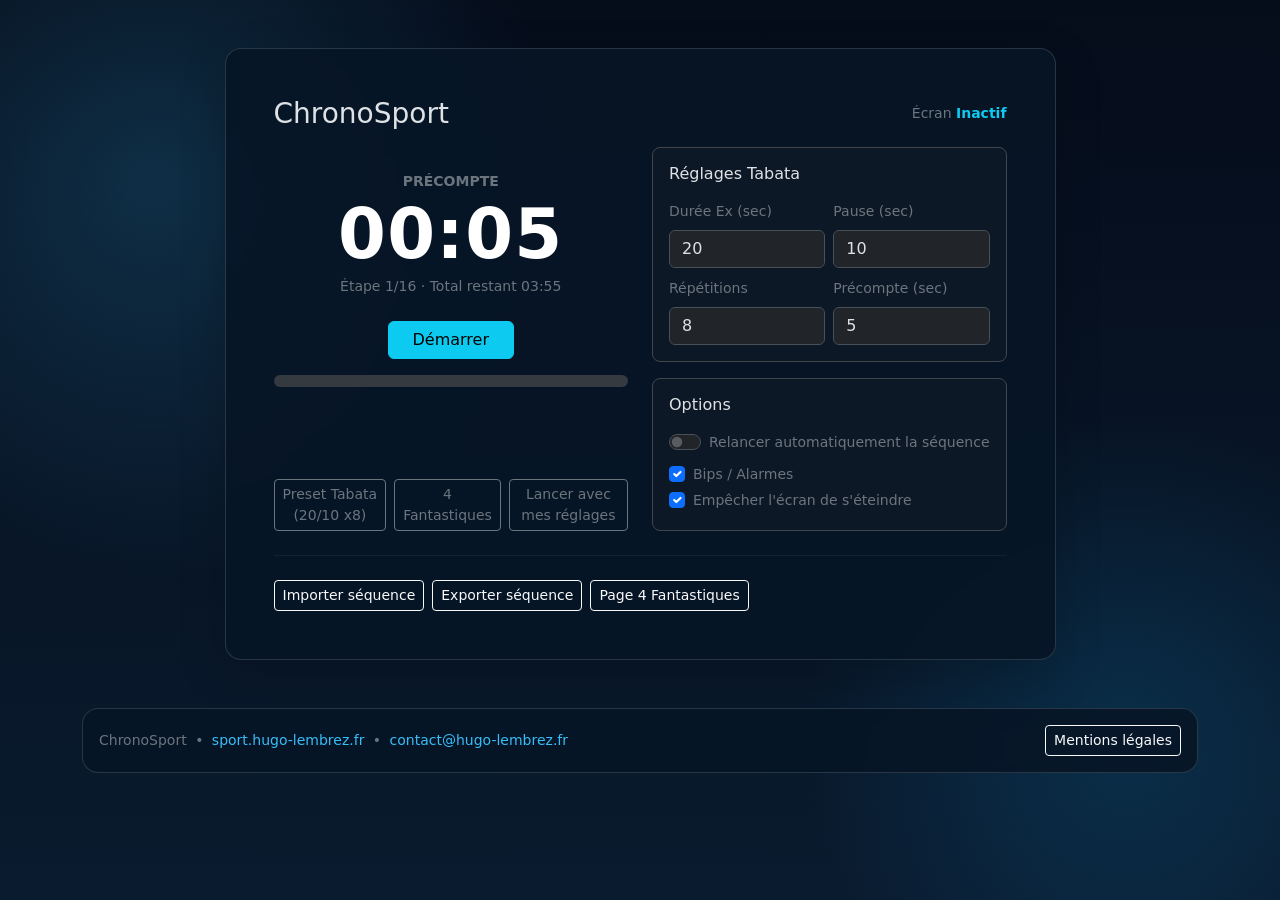
<file: index.html>
<!doctype html>
<html lang="fr" data-bs-theme="dark">
<head>
  <meta charset="utf-8">
  <meta http-equiv="Content-Security-Policy" content="default-src 'self'; script-src 'self'; style-src 'self'; img-src 'self' data:; object-src 'none'; base-uri 'self'; form-action 'none'; upgrade-insecure-requests">
  <meta name="viewport" content="width=device-width, initial-scale=1">
  <title>ChronoSport - Chronomètre</title>
  <link rel="icon" href="/favicon.ico" sizes="32x32">
  <link rel="icon" href="/assets/icons/icon.svg" type="image/svg+xml">
  <link rel="apple-touch-icon" href="/assets/icons/apple-touch-icon.png">
  <link rel="manifest" href="/manifest.webmanifest">
  <meta name="theme-color" content="#050c1a">
  <meta name="apple-mobile-web-app-title" content="ChronoSport">
  <meta name="apple-mobile-web-app-status-bar-style" content="black">
  <meta name="description" content="ChronoSport: minuteur Tabata et 4 Fantastiques, hébergé sur GitHub Pages via sport.hugo-lembrez.fr.">
  <link href="assets/vendor/bootstrap.min.css" rel="stylesheet">
  <link href="assets/style.css" rel="stylesheet">
</head>
<body>
  <div class="container py-4 py-md-5">
    <div class="row justify-content-center">
      <div class="col-lg-10 col-xl-9">
        <main class="app-surface rounded-4 shadow-lg p-3 p-md-4 p-lg-5">
          <div class="d-flex justify-content-between align-items-center mb-3">
            <h1 class="h3 mb-0">ChronoSport</h1>
            <div class="small text-secondary">Écran <span id="wakeStatus" class="fw-semibold text-info">Inactif</span></div>
          </div>

          <div class="row g-4">
            <div class="col-md-6 d-flex flex-column">
              <div class="text-center py-3 py-md-4">
                <div id="stage" class="fw-semibold text-uppercase small text-info mb-2" aria-live="polite">Prêt</div>
                <div id="timeDisplay" class="timer-display text-white">00:00</div>
                <div class="small text-secondary mt-2" id="roundInfo">Séquence : —</div>
                <div id="soundHint" class="small text-warning mt-2" hidden>🔇 Touchez l'écran pour réactiver les bips</div>
              </div>

              <div class="d-flex flex-wrap gap-2 justify-content-center mb-3">
                <button id="startBtn" class="btn btn-info px-4">Démarrer</button>
                <button id="pauseBtn" class="btn btn-outline-light px-3" hidden>Pause</button>
                <button id="resetBtn" class="btn btn-light px-3" hidden>Reset</button>
              </div>

              <div class="mb-3">
                <div class="progress mb-2">
                  <div id="progressBar" class="progress-bar" role="progressbar" aria-label="Progression de la séquence" aria-valuemin="0" aria-valuemax="100" aria-valuenow="0"></div>
                </div>
              </div>

              <div class="d-grid gap-2 d-md-flex justify-content-md-center mt-auto">
                <button id="presetTabata" class="btn btn-outline-secondary btn-sm">Preset Tabata (20/10 x8)</button>
                <button id="preset4F" class="btn btn-outline-secondary btn-sm">4 Fantastiques</button>
                <button id="customStart" class="btn btn-outline-secondary btn-sm">Lancer avec mes réglages</button>
              </div>
            </div>

            <div class="col-md-6">
              <div class="p-3 rounded-3 border border-secondary-subtle bg-dark bg-opacity-25 mb-3">
                <h2 class="h6 mb-3">Réglages Tabata</h2>
                <div class="row g-2">
                  <div class="col-6">
                    <label for="tabataWork" class="form-label small text-secondary">Durée Ex (sec)</label>
                    <input id="tabataWork" type="number" inputmode="numeric" class="form-control" value="20" min="1">
                  </div>
                  <div class="col-6">
                    <label for="tabataRest" class="form-label small text-secondary">Pause (sec)</label>
                    <input id="tabataRest" type="number" inputmode="numeric" class="form-control" value="10" min="0">
                  </div>
                  <div class="col-6">
                    <label for="tabataRounds" class="form-label small text-secondary">Répétitions</label>
                    <input id="tabataRounds" type="number" inputmode="numeric" class="form-control" value="8" min="1">
                  </div>
                  <div class="col-6">
                    <label for="countIn" class="form-label small text-secondary">Précompte (sec)</label>
                    <input id="countIn" type="number" inputmode="numeric" class="form-control" value="5" min="0">
                  </div>
                </div>
              </div>

              <div class="p-3 rounded-3 border border-secondary-subtle bg-dark bg-opacity-25">
                <h2 class="h6 mb-3">Options</h2>
                <div class="form-check form-switch mb-2">
                  <input class="form-check-input" type="checkbox" id="loopToggle">
                  <label class="form-check-label small text-secondary" for="loopToggle">Relancer automatiquement la séquence</label>
                </div>
                <div class="form-check">
                  <input class="form-check-input" type="checkbox" id="soundOn" checked>
                  <label class="form-check-label small text-secondary" for="soundOn">Bips / Alarmes</label>
                </div>
                <div class="form-check">
                  <input class="form-check-input" type="checkbox" id="wakeLockToggle" checked>
                  <label class="form-check-label small text-secondary" for="wakeLockToggle">Empêcher l'écran de s'éteindre</label>
                </div>
              </div>
            </div>
          </div>

          <hr class="my-4 border-secondary-subtle">
          <div class="d-flex gap-2 flex-wrap">
            <button id="importBtn" class="btn btn-sm btn-outline-light">Importer séquence</button>
            <input id="importFile" type="file" accept="application/json,.json" hidden>
            <button id="exportBtn" class="btn btn-sm btn-outline-light">Exporter séquence</button>
            <a href="4fantastiques.html" class="btn btn-sm btn-outline-light">Page 4 Fantastiques</a>
          </div>
        </main>
      </div>
    </div>
  </div>

  <footer class="container pb-4">
    <div class="app-surface rounded-4 px-3 py-3 d-flex flex-wrap gap-2 justify-content-between align-items-center">
      <div class="small text-secondary">
        <span>ChronoSport</span>
        <span class="mx-1">•</span>
        <a class="footer-link" href="https://sport.hugo-lembrez.fr/" target="_blank" rel="noopener noreferrer">sport.hugo-lembrez.fr</a>
        <span class="mx-1">•</span>
        <a class="footer-link" href="mailto:contact@hugo-lembrez.fr">contact@hugo-lembrez.fr</a>
      </div>
      <a class="btn btn-sm btn-outline-light" href="mentions-legales.html">Mentions légales</a>
    </div>
  </footer>

  <script src="assets/chrono.js"></script>
  <script src="assets/index.js"></script>
  <script src="/assets/pwa.js"></script>
</body>
</html>
</file>
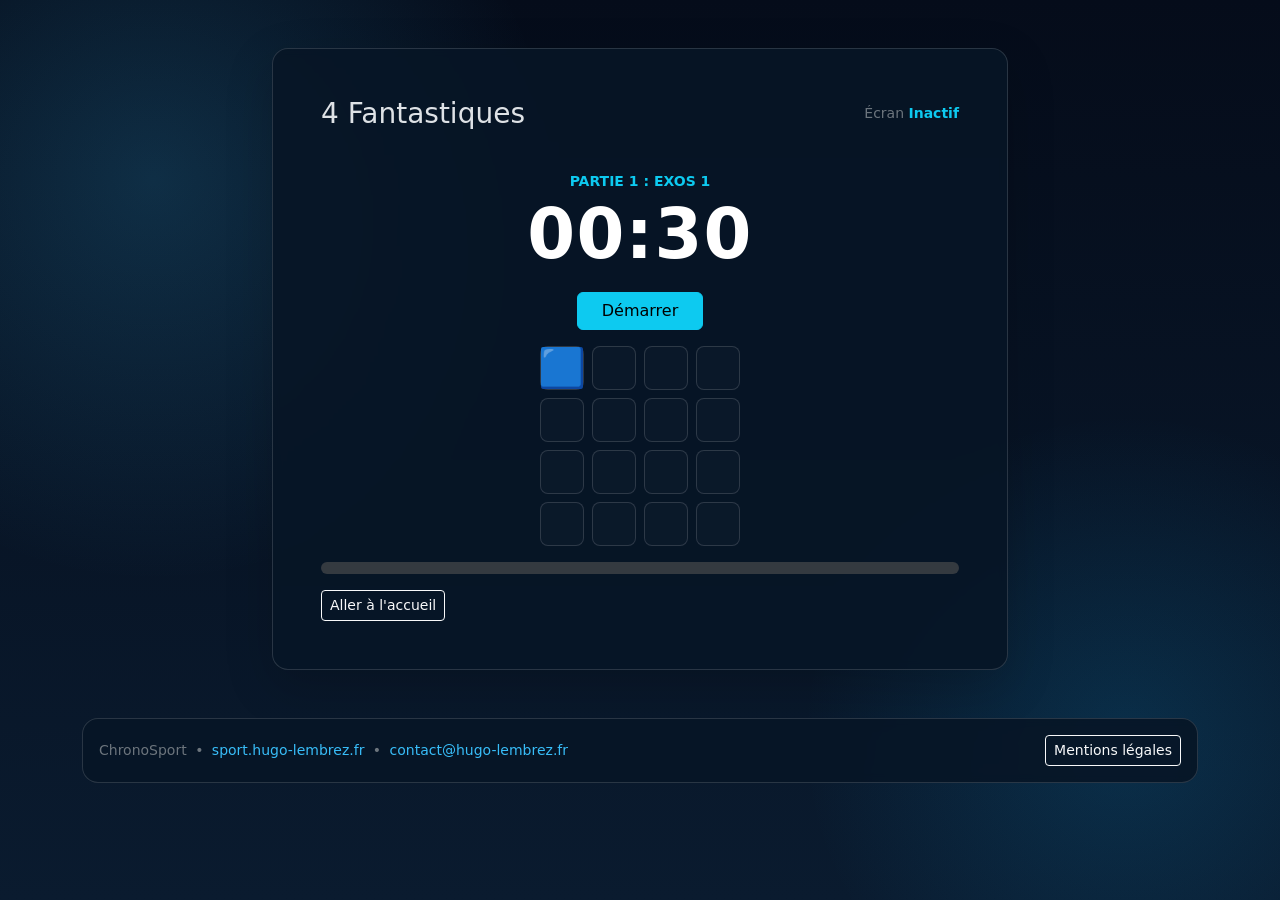
<file: 4fantastiques.html>
<!doctype html>
<html lang="fr" data-bs-theme="dark">
<head>
  <meta charset="utf-8">
  <meta http-equiv="Content-Security-Policy" content="default-src 'self'; script-src 'self'; style-src 'self'; img-src 'self' data:; object-src 'none'; base-uri 'self'; form-action 'none'; upgrade-insecure-requests">
  <meta name="viewport" content="width=device-width, initial-scale=1">
  <title>ChronoSport - 4 Fantastiques</title>
  <link rel="icon" href="/favicon.ico" sizes="32x32">
  <link rel="icon" href="/assets/icons/icon.svg" type="image/svg+xml">
  <link rel="apple-touch-icon" href="/assets/icons/apple-touch-icon.png">
  <link rel="manifest" href="/manifest.webmanifest">
  <meta name="theme-color" content="#050c1a">
  <meta name="apple-mobile-web-app-title" content="ChronoSport">
  <meta name="apple-mobile-web-app-status-bar-style" content="black">
  <meta name="description" content="ChronoSport - minuteur 4 Fantastiques, accessible via sport.hugo-lembrez.fr.">
  <link href="assets/vendor/bootstrap.min.css" rel="stylesheet">
  <link href="assets/style.css" rel="stylesheet">
</head>
<body>
  <div class="container py-4 py-md-5">
    <div class="row justify-content-center">
      <div class="col-lg-9 col-xl-8">
        <main class="app-surface rounded-4 shadow-lg p-3 p-md-4 p-lg-5">
          <div class="d-flex justify-content-between align-items-center mb-3">
            <h1 class="h3 mb-0">4 Fantastiques</h1>
            <div class="small text-secondary">Écran <span id="wakeStatus" class="fw-semibold text-info">Inactif</span></div>
          </div>

          <div class="text-center py-3 py-md-4">
            <div id="stage" class="fw-semibold text-uppercase small text-info mb-2" aria-live="polite">Prêt</div>
            <div id="timeDisplay" class="timer-display text-white">00:00</div>
            <div id="soundHint" class="small text-warning mt-2" hidden>🔇 Touchez l'écran pour réactiver les bips</div>
          </div>

          <div class="d-flex flex-wrap gap-2 justify-content-center mb-3">
            <button id="startBtn" class="btn btn-info px-4">Démarrer</button>
            <button id="pauseBtn" class="btn btn-outline-light px-3" hidden>Pause</button>
            <button id="resetBtn" class="btn btn-light px-3" hidden>Reset</button>
          </div>

          <!-- Grille d'avancement : 4 colonnes = 4 parties, lignes = exos -->
          <div class="mb-3">
            <div id="overview" class="overview-grid" role="list" aria-label="Vue d'ensemble des exercices"></div>
          </div>

          <div class="mb-3">
            <div class="progress mb-2">
              <div id="progressBar" class="progress-bar" role="progressbar" aria-label="Progression de la séquence" aria-valuemin="0" aria-valuemax="100" aria-valuenow="0"></div>
            </div>
          </div>

          <div class="d-grid d-md-flex justify-content-md-between">
            <a href="index.html" class="btn btn-sm btn-outline-light">Aller à l'accueil</a>
          </div>
        </main>
      </div>
    </div>
  </div>

  <footer class="container pb-4">
    <div class="app-surface rounded-4 px-3 py-3 d-flex flex-wrap gap-2 justify-content-between align-items-center">
      <div class="small text-secondary">
        <span>ChronoSport</span>
        <span class="mx-1">•</span>
        <a class="footer-link" href="https://sport.hugo-lembrez.fr/" target="_blank" rel="noopener noreferrer">sport.hugo-lembrez.fr</a>
        <span class="mx-1">•</span>
        <a class="footer-link" href="mailto:contact@hugo-lembrez.fr">contact@hugo-lembrez.fr</a>
      </div>
      <a class="btn btn-sm btn-outline-light" href="mentions-legales.html">Mentions légales</a>
    </div>
  </footer>

  <script src="assets/chrono.js"></script>
  <script src="assets/4fantastiques.js"></script>
  <script src="/assets/pwa.js"></script>
</body>
</html>
</file>
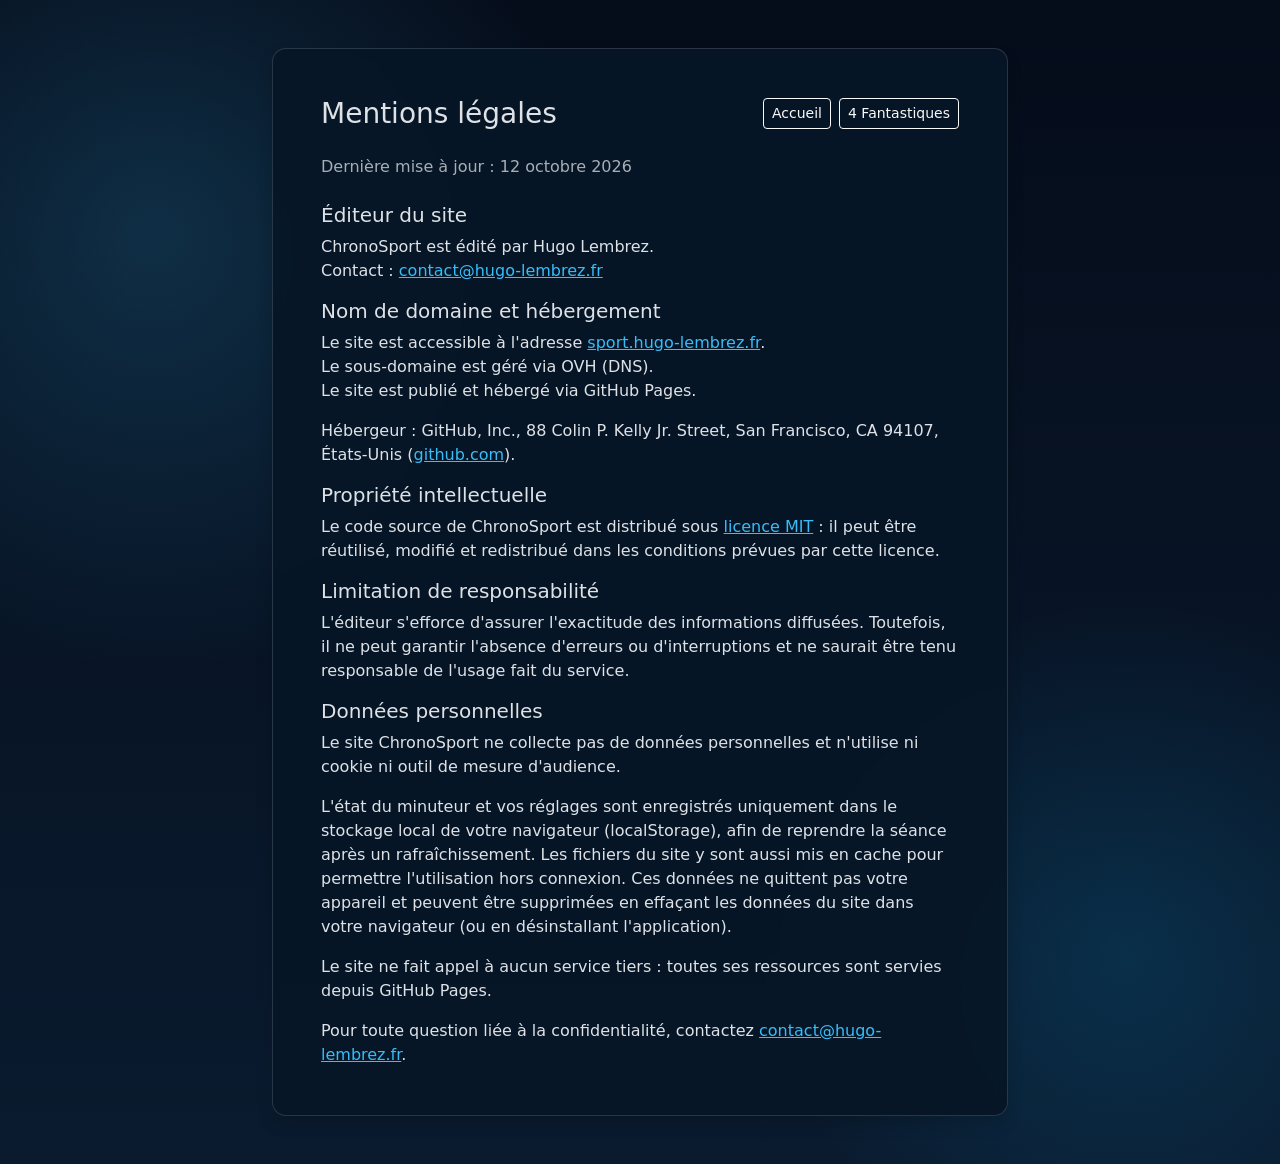
<file: mentions-legales.html>
<!doctype html>
<html lang="fr" data-bs-theme="dark">
<head>
  <meta charset="utf-8">
  <meta http-equiv="Content-Security-Policy" content="default-src 'self'; script-src 'self'; style-src 'self'; img-src 'self' data:; object-src 'none'; base-uri 'self'; form-action 'none'; upgrade-insecure-requests">
  <meta name="viewport" content="width=device-width, initial-scale=1">
  <title>Mentions légales - ChronoSport</title>
  <link rel="icon" href="/favicon.ico" sizes="32x32">
  <link rel="icon" href="/assets/icons/icon.svg" type="image/svg+xml">
  <link rel="apple-touch-icon" href="/assets/icons/apple-touch-icon.png">
  <link rel="manifest" href="/manifest.webmanifest">
  <meta name="theme-color" content="#050c1a">
  <meta name="apple-mobile-web-app-title" content="ChronoSport">
  <meta name="apple-mobile-web-app-status-bar-style" content="black">
  <meta name="description" content="Mentions légales du site ChronoSport.">
  <link href="assets/vendor/bootstrap.min.css" rel="stylesheet">
  <link href="assets/style.css" rel="stylesheet">
</head>
<body>
  <main class="container py-4 py-md-5 flex-grow-1">
    <div class="row justify-content-center">
      <div class="col-lg-9 col-xl-8">
        <section class="legal-card p-4 p-md-5 shadow">
          <div class="d-flex flex-wrap gap-2 justify-content-between align-items-center mb-4">
            <h1 class="h3 mb-0">Mentions légales</h1>
            <div class="d-flex gap-2">
              <a href="index.html" class="btn btn-sm btn-outline-light">Accueil</a>
              <a href="4fantastiques.html" class="btn btn-sm btn-outline-light">4 Fantastiques</a>
            </div>
          </div>

          <p class="text-body-secondary mb-4">
            Dernière mise à jour : 12 octobre 2026
          </p>

          <h2 class="h5">Éditeur du site</h2>
          <p>
            ChronoSport est édité par Hugo Lembrez.<br>
            Contact : <a class="link-accent" href="mailto:contact@hugo-lembrez.fr">contact@hugo-lembrez.fr</a>
          </p>

          <h2 class="h5">Nom de domaine et hébergement</h2>
          <p>
            Le site est accessible à l'adresse
            <a class="link-accent" href="https://sport.hugo-lembrez.fr/" target="_blank" rel="noopener noreferrer">sport.hugo-lembrez.fr</a>.<br>
            Le sous-domaine est géré via OVH (DNS).<br>
            Le site est publié et hébergé via GitHub Pages.
          </p>
          <p>
            Hébergeur : GitHub, Inc., 88 Colin P. Kelly Jr. Street, San Francisco, CA 94107, États-Unis
            (<a class="link-accent" href="https://github.com" target="_blank" rel="noopener noreferrer">github.com</a>).
          </p>

          <h2 class="h5">Propriété intellectuelle</h2>
          <p>
            Le code source de ChronoSport est distribué sous
            <a class="link-accent" href="https://github.com/aZor9/ChronoSport/blob/main/LICENSE" target="_blank" rel="noopener noreferrer">licence MIT</a> :
            il peut être réutilisé, modifié et redistribué dans les conditions prévues par cette licence.
          </p>

          <h2 class="h5">Limitation de responsabilité</h2>
          <p>
            L'éditeur s'efforce d'assurer l'exactitude des informations diffusées. Toutefois, il ne peut
            garantir l'absence d'erreurs ou d'interruptions et ne saurait être tenu responsable de l'usage
            fait du service.
          </p>

          <h2 class="h5">Données personnelles</h2>
          <p>
            Le site ChronoSport ne collecte pas de données personnelles et n'utilise ni cookie ni outil de mesure d'audience.
          </p>
          <p>
            L'état du minuteur et vos réglages sont enregistrés uniquement dans le stockage local de votre navigateur
            (localStorage), afin de reprendre la séance après un rafraîchissement. Les fichiers du site y sont aussi mis en cache
            pour permettre l'utilisation hors connexion. Ces données ne quittent pas votre appareil et peuvent être supprimées
            en effaçant les données du site dans votre navigateur (ou en désinstallant l'application).
          </p>
          <p>
            Le site ne fait appel à aucun service tiers : toutes ses ressources sont servies depuis GitHub Pages.
          </p>
          <p class="mb-0">
            Pour toute question liée à la confidentialité, contactez
            <a class="link-accent" href="mailto:contact@hugo-lembrez.fr">contact@hugo-lembrez.fr</a>.
          </p>
        </section>
      </div>
    </div>
  </main>
  <script src="/assets/pwa.js"></script>
</body>
</html>
</file>
<file: assets/style.css>
:root {
  --cs-accent: #38bdf8;
  --cs-border: rgba(255,255,255,.14);
}

body {
  margin: 0;
  min-height: 100vh;
  background:
    radial-gradient(circle at 12% 20%, rgba(56,189,248,.18), transparent 30%),
    radial-gradient(circle at 88% 82%, rgba(14,165,233,.16), transparent 24%),
    linear-gradient(180deg, #050c1a 0%, #0a1b2f 100%);
}

.app-surface {
  background: rgba(7, 22, 38, 0.9);
  border: 1px solid var(--cs-border);
  backdrop-filter: blur(4px);
}

.timer-display {
  font-weight: 700;
  font-size: clamp(2.5rem, 6vw, 4.3rem);
  letter-spacing: .08rem;
  line-height: 1;
  font-variant-numeric: tabular-nums;
}

.progress {
  height: 12px;
}

#progressBar {
  width: 0;
  background: linear-gradient(90deg, #0ea5e9 0%, #38bdf8 100%);
  transition: width .2s linear;
}

.footer-link,
.link-accent {
  color: var(--cs-accent);
}

.footer-link {
  text-decoration: none;
}

.footer-link:hover {
  text-decoration: underline;
}

/* Mentions légales */
.legal-card {
  background: rgba(7, 22, 38, 0.92);
  border: 1px solid var(--cs-border);
  border-radius: 14px;
  backdrop-filter: blur(4px);
}

.legal-card .btn-outline-light:hover {
  border-color: var(--cs-accent);
  color: var(--cs-accent);
}

/* Grille d'avancement (4 Fantastiques) : 4 colonnes = 4 parties */
.overview-grid { display: grid; grid-template-columns: repeat(4, auto); gap: 8px; justify-content: center; justify-items: center; }
.overview-cell { width: 44px; height: 44px; background: rgba(255,255,255,0.02); border: 1px solid var(--cs-border); border-radius: 8px; padding: 4px; display: flex; align-items: center; justify-content: center; }
.overview-cell .status { font-size: 2.4rem; line-height: 1; }

@media (max-width: 420px) {
  .overview-cell { width: 40px; height: 40px; padding: 3px; border-radius: 6px; }
  .overview-grid { gap: 6px; }
}

@media (min-width: 421px) and (max-width: 768px) {
  .overview-cell { width: 46px; height: 46px; }
}
</file>
